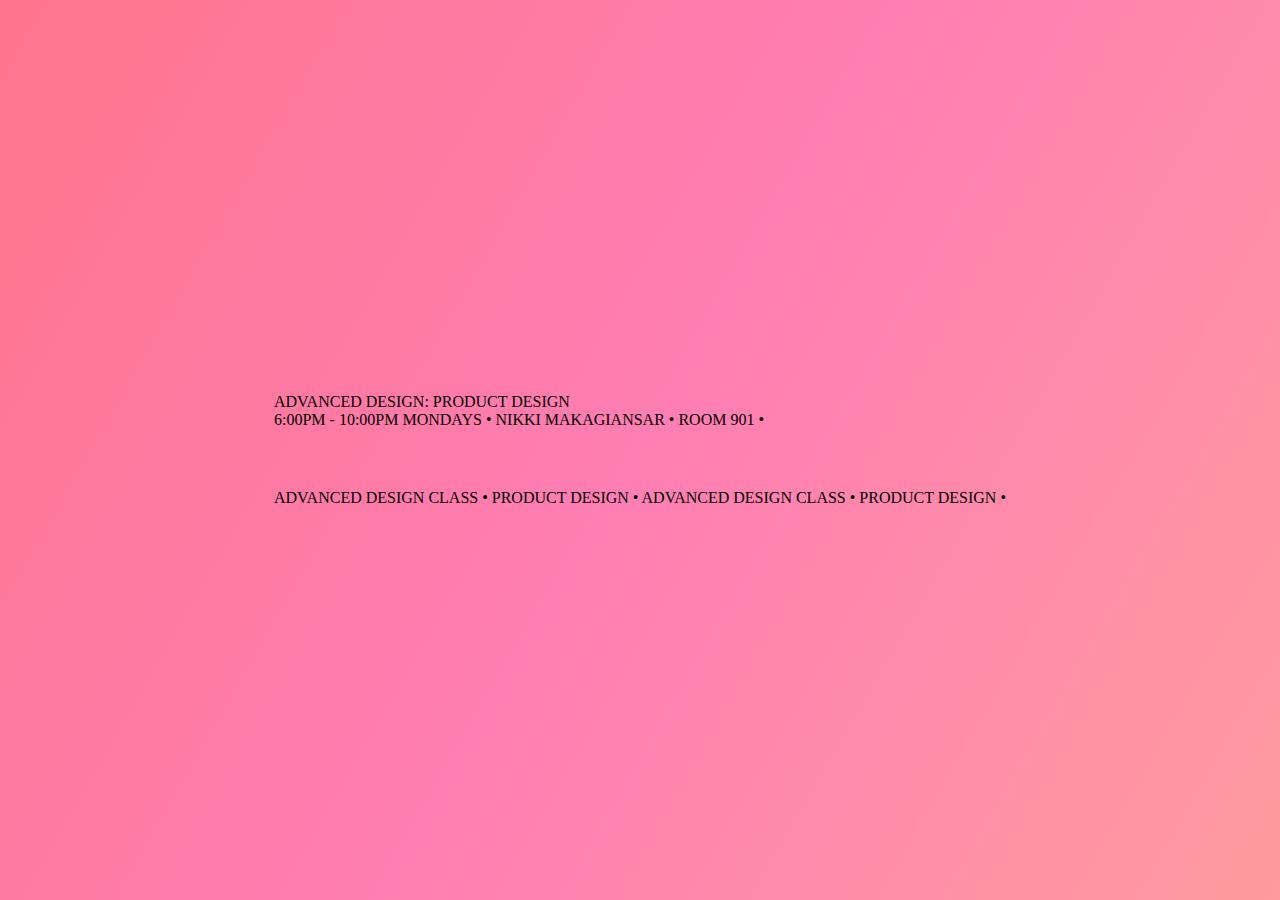
<file: project2/index.html>
<!DOCTYPE html>
<html lang="en">
<head>
  <meta charset="UTF-8" />
  <meta name="viewport" content="width=device-width, initial-scale=1.0"/>
  <title>Experimental Poster</title>

  <!-- Ensure IBM Plex Mono is available (hosted locally or via a service) -->
  <!-- Example: <link rel="stylesheet" href="https://your-font-provider.com/ibm-plex-mono.css"> -->
  
  <!-- Link to our CSS -->
  <link rel="stylesheet" href="style-2.css">
</head>
<body>
  <div class="container">
    <!-- Large static heading with some italicized text -->
    <div class="static-heading">
      ADVANCED DESIGN: <span class="italic">PRODUCT DESIGN</span>
    </div>

    <!-- Moving Text Container 1 with some italic text -->
    <div class="moving-text-container">
      <div class="moving-text">
        6:00PM - 10:00PM MONDAYS • <span class="italic">NIKKI MAKAGIANSAR</span> • ROOM 901 •
      </div>
    </div>

    <!-- Moving Text Container 2 (optional second line) with italics in one phrase -->
    <div class="moving-text-container" style="margin-top:60px;">
      <div class="moving-text" style="animation-duration: 12s;">
        ADVANCED DESIGN CLASS • <span class="italic">PRODUCT DESIGN</span> • ADVANCED DESIGN CLASS • PRODUCT DESIGN •
      </div>
    </div>
  </div>
</body>
</html>
</file>
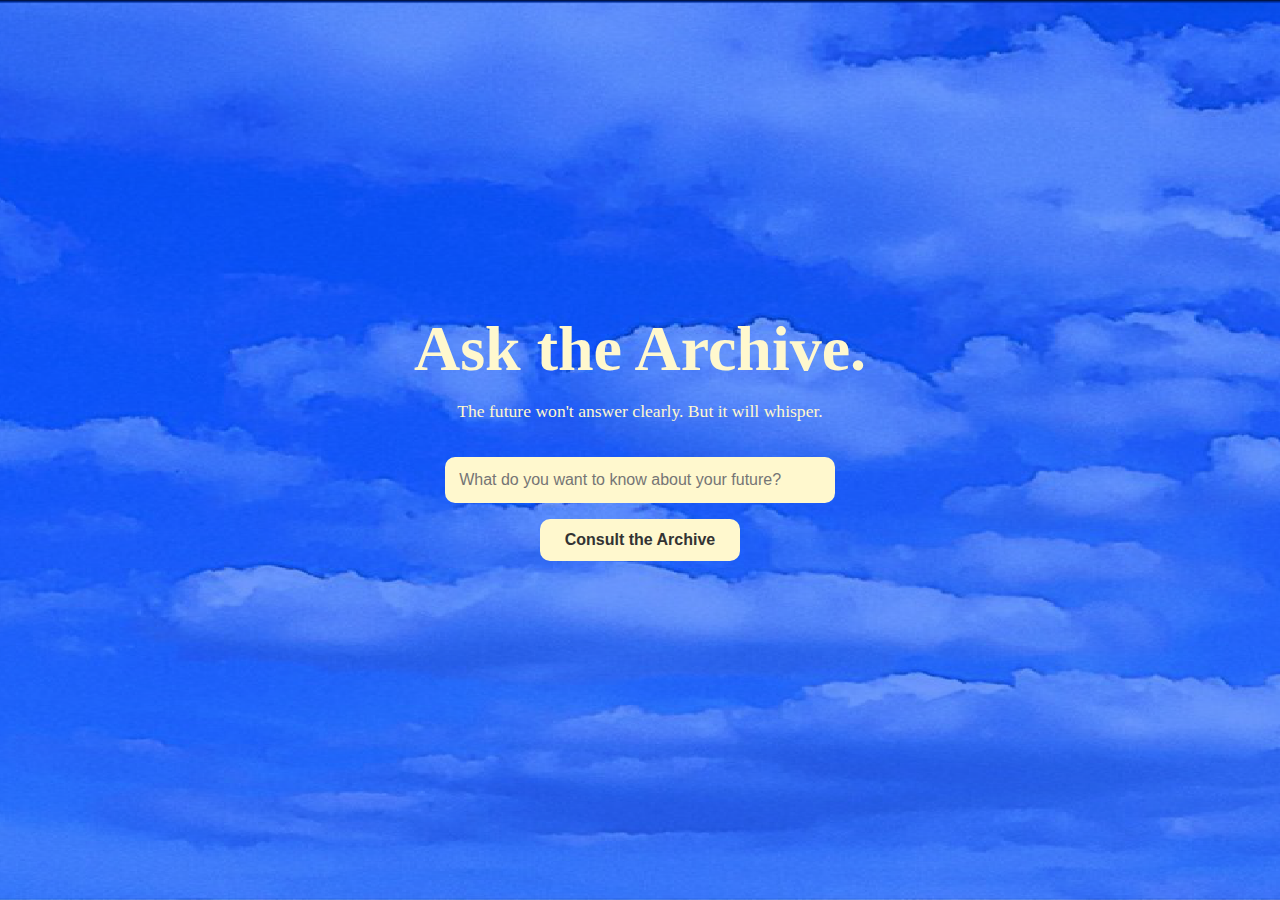
<file: project3/index.html>
<!DOCTYPE html>
<html lang="en">
<head>
  <meta charset="UTF-8">
  <title>Ask the Archive</title>
  <link rel="stylesheet" href="styles.css">
</head>
<body>
  <div class="container" id="mainContainer">
    <h1>Ask the Archive.</h1>
    <h2>The future won't answer clearly. But it will whisper.</h2>

    <input type="text" id="userInput" placeholder="What do you want to know about your future?">
    <br>
    <button id="consultBtn">Consult the Archive</button>
  </div>

  <div id="fortuneLog" class="log"></div>

  <script src="script.js"></script>
</body>
</html>
</file>
<file: project2/style-2.css>
body {

  background: linear-gradient(120deg, #ff758c, #ff7eb3, #ff9a9e);
  margin: 0;
  padding: 0;
  display: flex;
  flex-direction: column;
  justify-content: center;
  align-items: center;
  min-height: 100vh;
}

.poster {
  text-align: center;
  width: 100%;
  padding: 20px;
}


h1 {
  font-size: 6vw;
  margin: 0.5em 0;
  font-family: 'calluna', serif;
  color: #ffffff;
  text-shadow: 2px 2px 0 #ff00c1, -2px -2px 0 #00fff9;
}

h2 {
  font-size: 4.5vw;
  margin: 0.5em 0;
  font-family: 'calluna', serif;
  color: #ffff00;
  text-shadow: 2px 2px 0 #00ff00, -2px -2px 0 #ff00ff;
}

h3 {
  font-size: 3.5vw;
  margin: 0.5em 0;
  font-family: 'calluna', serif;
  color: #00ffea;
  text-shadow: 1px 1px 0 #ff7e00;
}

p {
  font-size: 2.5vw;
  margin: 0.5em 0;
  font-family: 'calluna', serif;
  color: #ffffff;
  text-shadow: 1px 1px 0 #00ffea;
}

/* Enhanced Hover Glitch Effect with More Color Variation */
.glitch span {
  display: inline-block;
  transition: transform 0.2s, opacity 0.2s;
}

.glitch:hover span {
  animation: glitchColorful 0.8s infinite;
}

@keyframes glitchColorful {
  0% {
    transform: translate(0) scale(1);
    opacity: 1;
    text-shadow: 2px 2px 0 #ff00c1;
  }
  20% {
    transform: translate(-3px, 3px) scale(1.05) rotate(-2deg);
    opacity: 0.9;
    text-shadow: 2px 2px 0 #00fff9;
  }
  40% {
    transform: translate(3px, -3px) scale(1.1) rotate(2deg);
    opacity: 1;
    text-shadow: 2px 2px 0 #ffea00;
  }
  60% {
    transform: translate(-3px, 3px) scale(1.05) rotate(-2deg);
    opacity: 0.9;
    text-shadow: 2px 2px 0 #00fff9;
  }
  80% {
    transform: translate(3px, -3px) scale(1.1) rotate(2deg);
    opacity: 1;
    text-shadow: 2px 2px 0 #ffea00;
  }
  100% {
    transform: translate(0) scale(1);
    opacity: 1;
    text-shadow: 2px 2px 0 #ff00c1;
  }
}
</file>
<file: project3/styles.css>
/* Base */
body {
  margin: 0;
  padding: 0;
  font-family: Georgia, serif;
  background-image: url('Asset-1.png');
  background-size: cover;
  background-position: center;
  background-attachment: fixed;
  color: #fff8ce;
  transition: background-image 1s ease-in-out;
  min-height: 100vh;
  display: flex;
  flex-direction: column;
  align-items: center;
}

/* Center Container */
.container {
  margin-top: auto;
  margin-bottom: auto;
  text-align: center;
  padding: 60px 20px;
}

/* Title + Subtitle */
h1 {
  font-size: 4rem;
  font-weight: bold;
  margin-bottom: 0.2em;
}

h2 {
  font-size: 1.1rem;
  font-weight: normal;
  margin-bottom: 2em;
  max-width: 500px;
  margin-left: auto;
  margin-right: auto;
}

/* Input + Button */
input[type="text"] {
  width: 80%;
  max-width: 400px;
  padding: 14px;
  border-radius: 10px;
  border: none;
  font-size: 1rem;
  background-color: #fff8ce;
  color: #333;
  margin-bottom: 1em;
  outline: none;
}

button {
  padding: 12px 25px;
  background-color: #fff8ce;
  color: #333;
  font-size: 1rem;
  border: none;
  border-radius: 10px;
  cursor: pointer;
  font-weight: bold;
  transition: background-color 0.3s ease;
}

button:hover {
  background-color: #eee8b6;
}

/* Fortune Output */
.log {
  margin-top: 30px;
  max-width: 800px;
  padding: 0 20px 40px;
  text-align: center;
}

.fortune-entry {
  font-style: italic;
  font-size: 1.5rem;
  margin: 20px 0;
  color: #fff8ce;
  white-space: pre-line;
  animation: typewriter 2s steps(40, end);
  border-right: 2px solid #fff8ce;
  width: fit-content;
  margin-left: auto;
  margin-right: auto;
  overflow: hidden;
}

/* Typewriter Effect */
@keyframes typewriter {
  from {
    width: 0;
  }
  to {
    width: 100%;
  }
}
</file>
